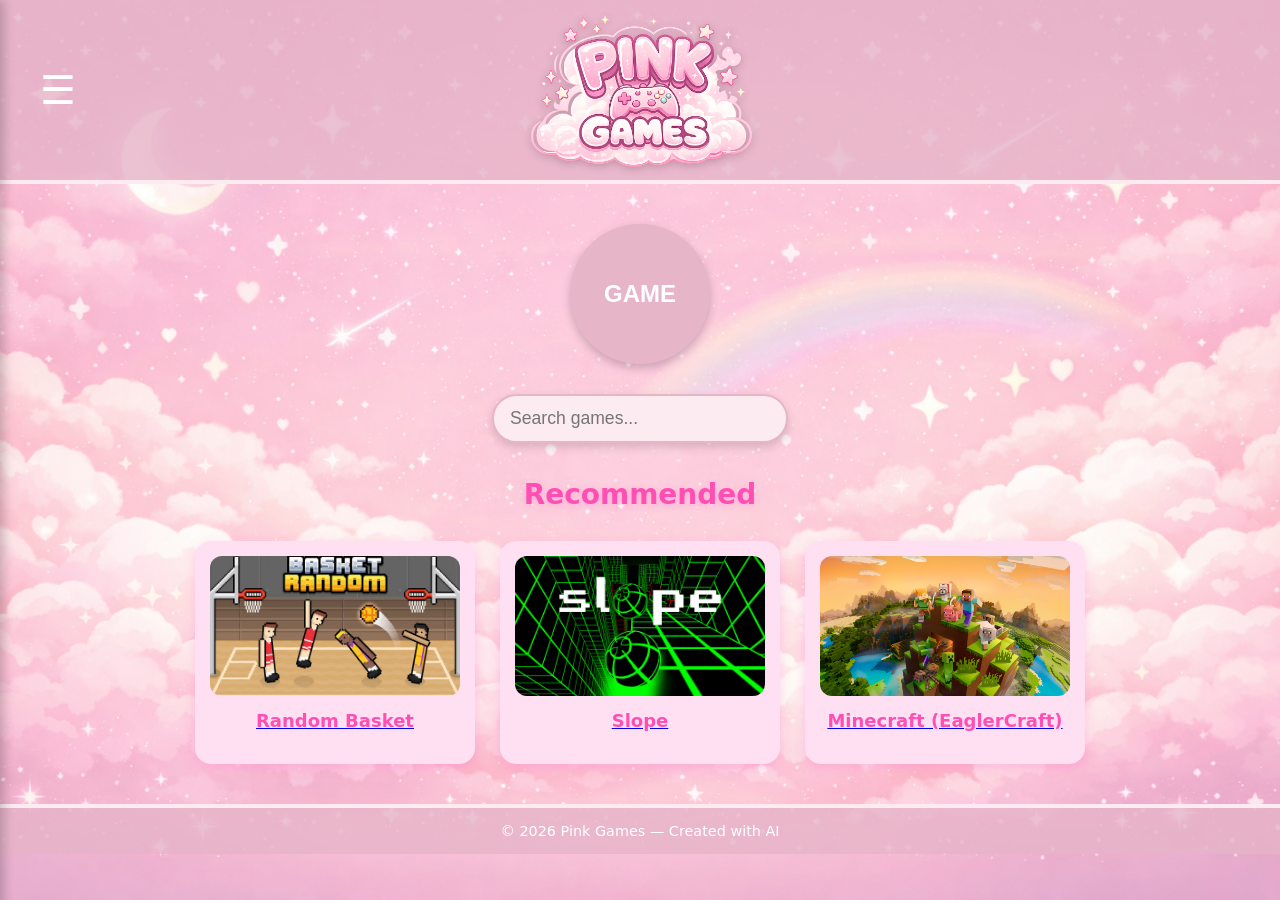
<file: Pink-Games-Website/index.html>
<!DOCTYPE html>
<html lang="en">
<head>
    <meta charset="UTF-8">
    <meta name="viewport" content="width=device-width, initial-scale=1.0">
    <title>Pink Games</title>

    <link rel="icon" type="image/png" href="logo.png">
    <link rel="stylesheet" href="style.css">
</head>

<body>

<header>
    <button id="menuBtn" class="menu-btn">☰</button>
    <img src="logo.png" alt="Pink Games Logo" class="logo">
</header>

<!-- Center Button -->
<div class="center-btn-container">
    <button id="gameBtn" class="game-btn">GAME</button>
</div>

<div class="search-container">
    <input type="text" id="searchBar" placeholder="Search games...">
    <div id="searchResults" class="search-results"></div>
</div>

<h2 class="recommended-title">Recommended</h2>

<div class="new-games">

    <a href="game1.html" class="game-box">
        <img src="images/randombasket.png" alt="Random Basket">
        <p>Random Basket</p>
    </a>

    <a href="game4.html" class="game-box">
        <img src="images/slope.png" alt="Slope">
        <p>Slope</p>
    </a>

    <a href="game5.html" class="game-box">
        <img src="images/minecraft.png" alt="Minecraft">
        <p>Minecraft (EaglerCraft)</p>
    </a>

</div>

<!-- Pop‑Up Menu (LEFT SIDE NOW) -->
<div id="popupMenu" class="popup-menu">
    <button class="close-btn" id="closeMenu">×</button>

    <h3>Menu</h3>
    <a href="index.html">Home</a>
    <a href="game1.html">Random Basket</a>
    <a href="game2.html">Sans Fight</a>
    <a href="game3.html">Cluster Rush</a>
    <a href="game4.html">Slope</a>
    <a href="game5.html">Minecraft</a>
    <a href="game6.html">There Is No Game</a>

</div>

<footer>
    © 2026 Pink Games — Created with AI
</footer>

<script src="script.js"></script>
</body>
</html>
</file>
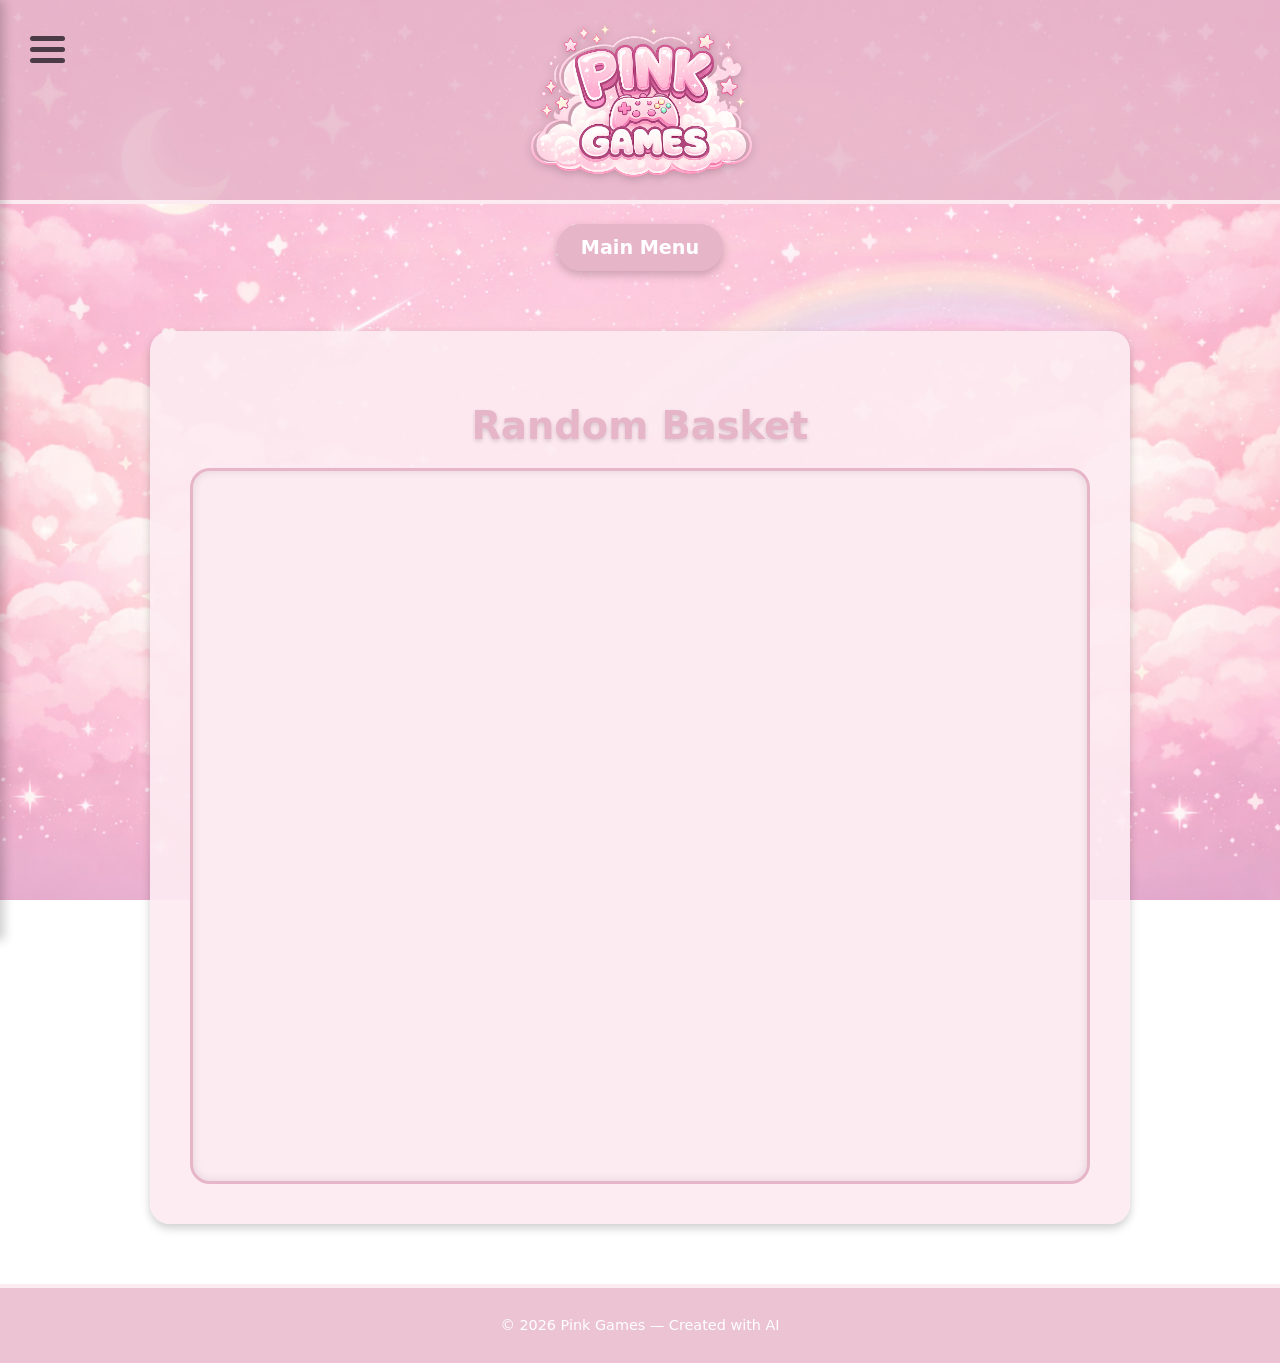
<file: Pink-Games-Website/game1.html>
<!DOCTYPE html>
<html lang="en">
<head>
    <meta charset="UTF-8">
    <meta name="viewport" content="width=device-width, initial-scale=1.0">
    <title>Pink Games — Random Basket</title>

    <link rel="icon" type="image/png" href="logo.png">
    <link rel="stylesheet" href="style.css">
    <script src="script.js"></script>
</head>

<body>

<header class="game-header">
    <img src="logo.png" alt="Pink Games Logo" class="logo">
</header>

<div class="hamburger-menu" onclick="toggleMenu()">
    <div></div>
    <div></div>
    <div></div>
</div>

<div id="popupMenu" class="popup-menu">
    <a href="index.html">Home</a>
    <a href="game1.html">Random Basket</a>
    <a href="game2.html">Sans Fight</a>
    <a href="game3.html">Cluster Rush</a>
    <a href="game4.html">Slope</a>
    <a href="game5.html">Minecraft</a>
    <a href="game6.html">There Is No Game</a>
</div>



<!-- Back to Main Menu Button -->
<div class="back-menu-container">
    <a href="index.html" class="back-menu-btn">Main Menu</a>
</div>

<main class="game-page">
    <h2 class="game-title">Random Basket</h2>

    <div class="game-frame">
        <iframe
                src="https://www.twoplayergames.org/embed/basket-random"
                class="game-embed"
                frameborder="0"
                allowfullscreen>
        </iframe>
    </div>
</main>

<footer>
    <p>© 2026 Pink Games — Created with AI</p>
</footer>

</body>
</html>
</file>
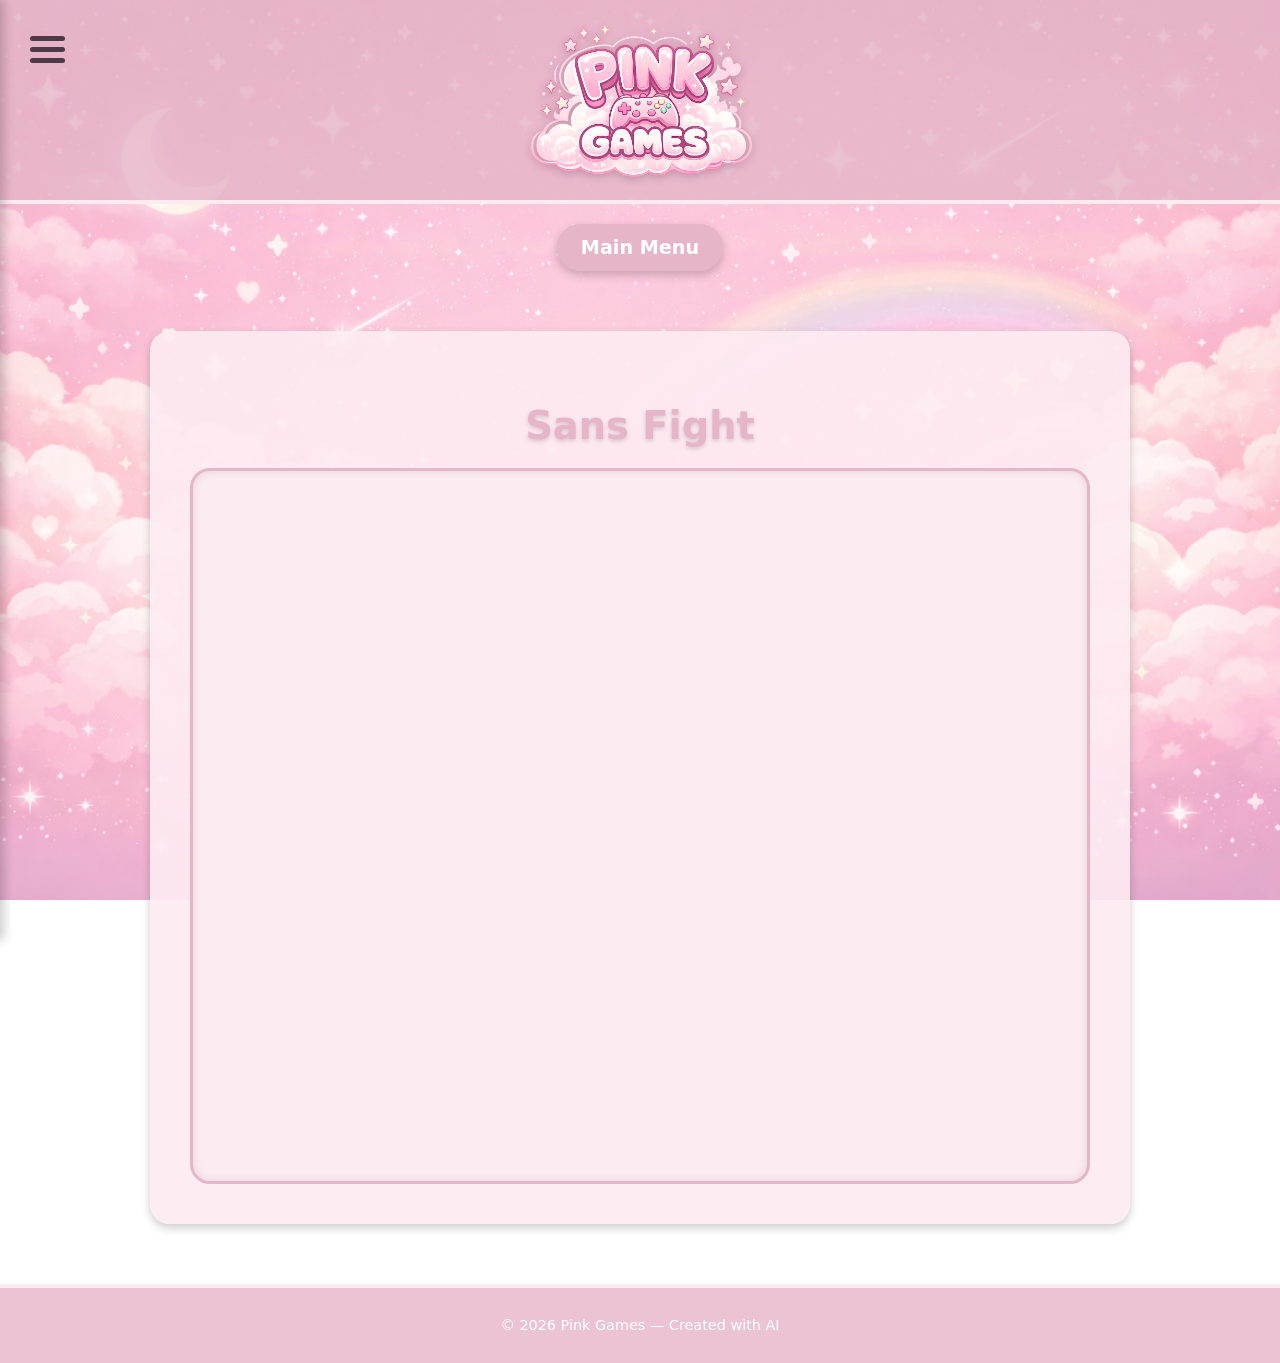
<file: Pink-Games-Website/game2.html>
<!DOCTYPE html>
<html lang="en">
<head>
    <meta charset="UTF-8">
    <meta name="viewport" content="width=device-width, initial-scale=1.0">
    <title>Pink Games — Sans Fight</title>

    <link rel="icon" type="image/png" href="logo.png">
    <link rel="stylesheet" href="style.css">
    <script src="script.js"></script>
</head>

<body>

<header class="game-header">
    <img src="logo.png" alt="Pink Games Logo" class="logo">
</header>

<div class="hamburger-menu" onclick="toggleMenu()">
    <div></div>
    <div></div>
    <div></div>
</div>

<div id="popupMenu" class="popup-menu">
    <a href="index.html">Home</a>
    <a href="game1.html">Random Basket</a>
    <a href="game2.html">Sans Fight</a>
    <a href="game3.html">Cluster Rush</a>
    <a href="game4.html">Slope</a>
    <a href="game5.html">Minecraft</a>
    <a href="game6.html">There Is No Game</a>
</div>

<div class="back-menu-container">
    <a href="index.html" class="back-menu-btn">Main Menu</a>
</div>

<main class="game-page">
    <h2 class="game-title">Sans Fight</h2>

    <div class="game-frame">
        <iframe
                src="https://sans.nyaasu.top/"
                class="game-embed"
                frameborder="0"
                allowfullscreen>
        </iframe>
    </div>
</main>

<footer>
    <p>© 2026 Pink Games — Created with AI</p>
</footer>

</body>
</html>
</file>
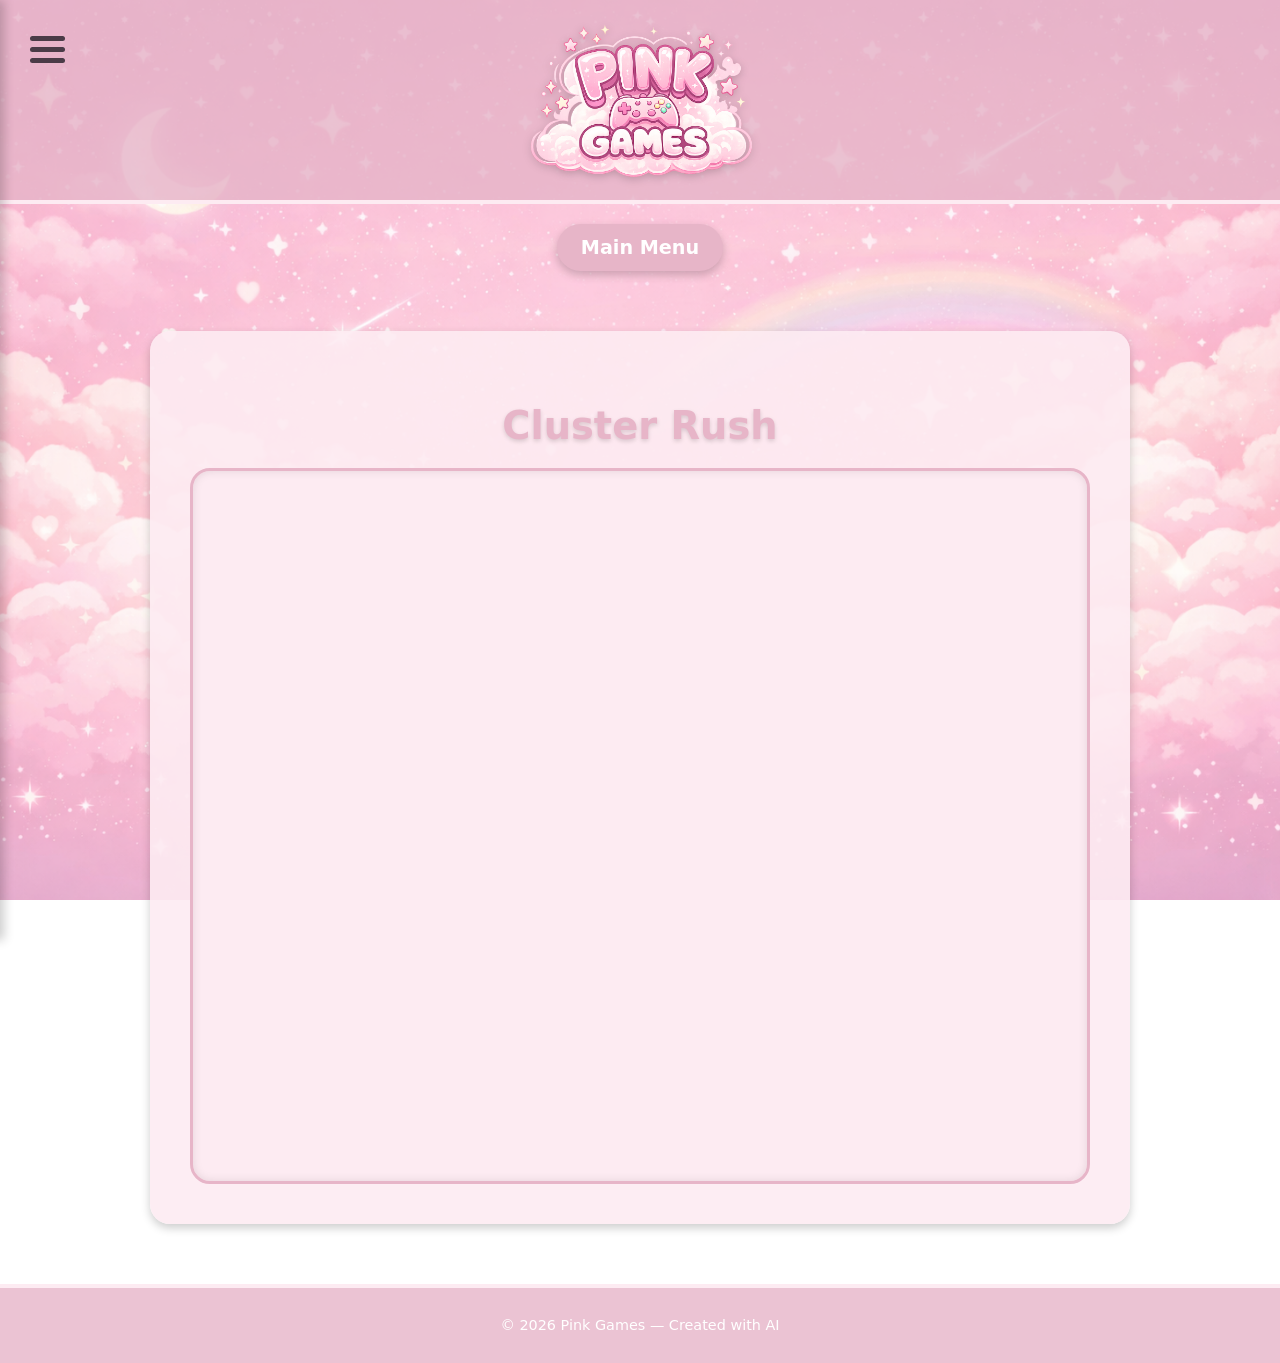
<file: Pink-Games-Website/game3.html>
<!DOCTYPE html>
<html lang="en">
<head>
    <meta charset="UTF-8">
    <meta name="viewport" content="width=device-width, initial-scale=1.0">
    <title>Pink Games — Cluster Rush</title>

    <link rel="icon" type="image/png" href="logo.png">
    <link rel="stylesheet" href="style.css">
    <script src="script.js"></script>
</head>

<body>

<header class="game-header">
    <img src="logo.png" alt="Pink Games Logo" class="logo">
</header>

<div class="hamburger-menu" onclick="toggleMenu()">
    <div></div>
    <div></div>
    <div></div>
</div>

<div id="popupMenu" class="popup-menu">
    <a href="index.html">Home</a>
    <a href="game1.html">Random Basket</a>
    <a href="game2.html">Sans Fight</a>
    <a href="game3.html">Cluster Rush</a>
    <a href="game4.html">Slope</a>
    <a href="game5.html">Minecraft</a>
    <a href="game6.html">There Is No Game</a>
</div>

<div class="back-menu-container">
    <a href="index.html" class="back-menu-btn">Main Menu</a>
</div>

<main class="game-page">
    <h2 class="game-title">Cluster Rush</h2>

    <div class="game-frame">
        <iframe
                src="https://clusterrush.io/"
                class="game-embed"
                frameborder="0"
                allowfullscreen>
        </iframe>
    </div>
</main>

<footer>
    <p>© 2026 Pink Games — Created with AI</p>
</footer>

</body>
</html>
</file>
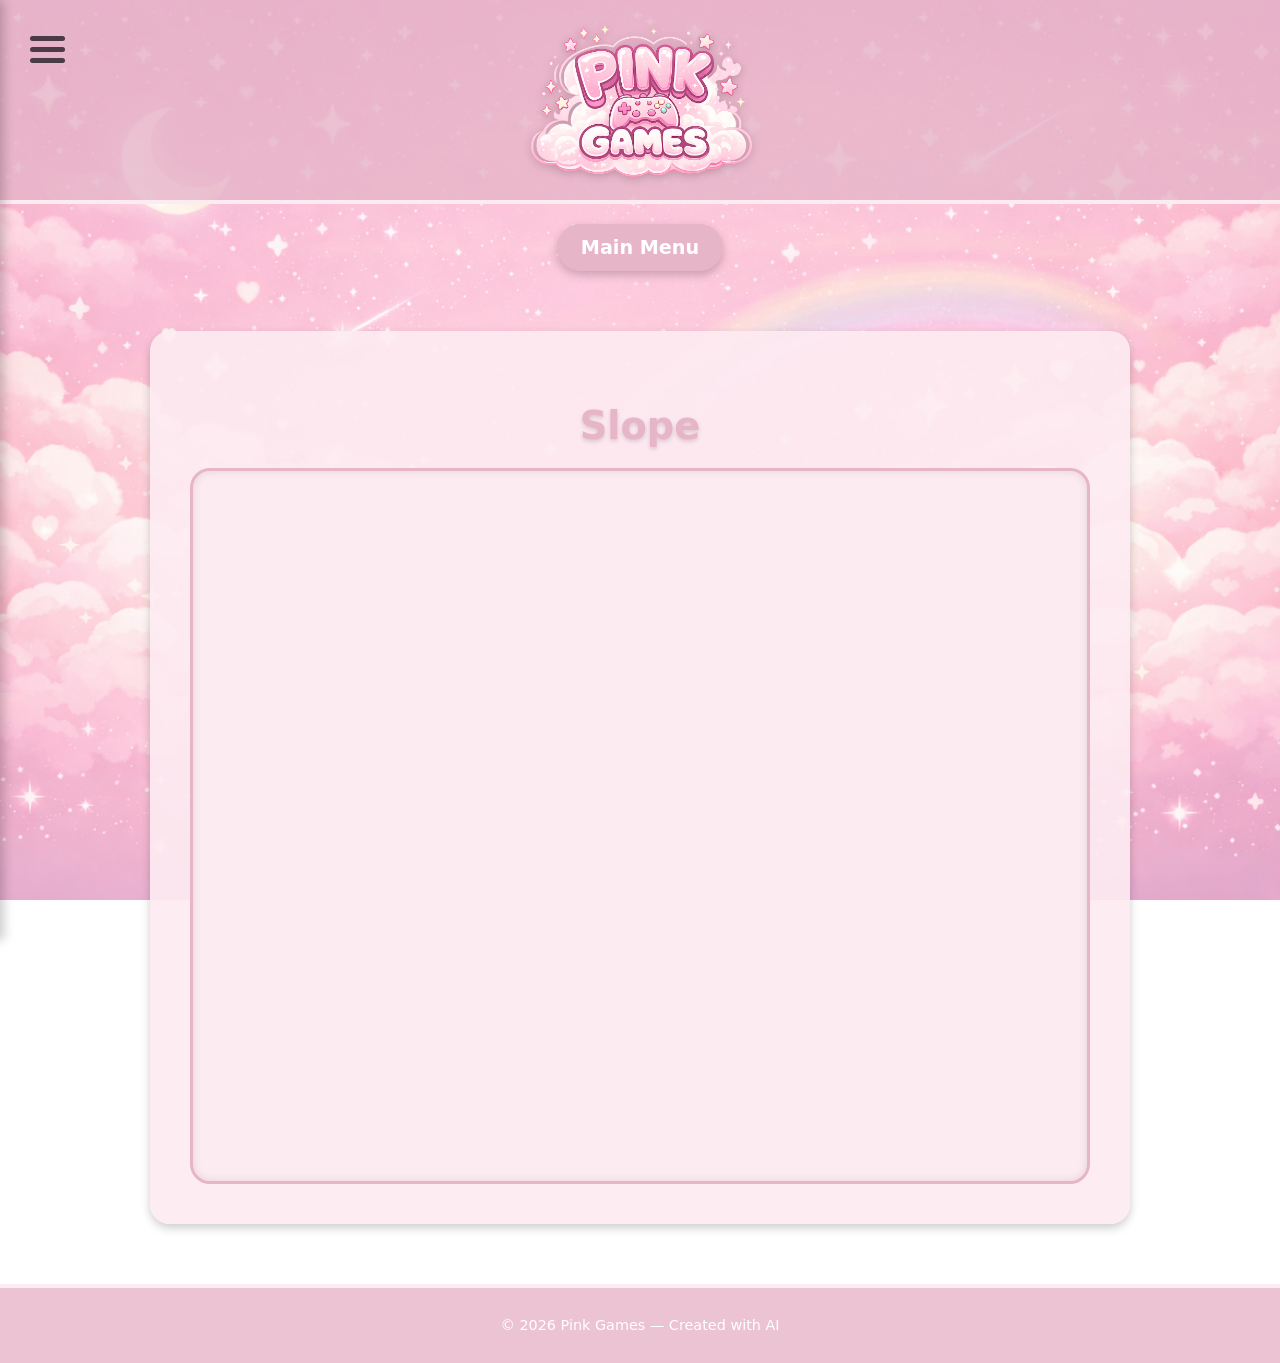
<file: Pink-Games-Website/game4.html>
<!DOCTYPE html>
<html lang="en">
<head>
    <meta charset="UTF-8">
    <meta name="viewport" content="width=device-width, initial-scale=1.0">
    <title>Pink Games — Slope</title>

    <link rel="icon" type="image/png" href="logo.png">
    <link rel="stylesheet" href="style.css">
    <script src="script.js"></script>
</head>

<body>

<header class="game-header">
    <img src="logo.png" alt="Pink Games Logo" class="logo">
</header>

<div class="hamburger-menu" onclick="toggleMenu()">
    <div></div>
    <div></div>
    <div></div>
</div>

<div id="popupMenu" class="popup-menu">
    <a href="index.html">Home</a>
    <a href="game1.html">Random Basket</a>
    <a href="game2.html">Sans Fight</a>
    <a href="game3.html">Cluster Rush</a>
    <a href="game4.html">Slope</a>
    <a href="game5.html">Minecraft</a>'
    <a href="game6.html">There Is No Game</a>
</div>

<div class="back-menu-container">
    <a href="index.html" class="back-menu-btn">Main Menu</a>
</div>

<main class="game-page">
    <h2 class="game-title">Slope</h2>

    <div class="game-frame">
        <iframe
                src="https://slope-3d.io/game/slope/"
                class="game-embed"
                frameborder="0"
                allowfullscreen>
        </iframe>
    </div>
</main>

<footer>
    <p>© 2026 Pink Games — Created with AI</p>
</footer>

</body>
</html>
</file>
<file: Pink-Games-Website/style.css>
/* ---- THEME ---- */
:root {
    --pink-bg: #f8d7e3;
    --pink-light: #fdebf2;
    --pink-dark: #e7b5c8;
    --text-dark: #4a3b47;
    --white: #ffffff;
}

/* Global */
body {
    margin: 0;
    font-family: system-ui, -apple-system, BlinkMacSystemFont, "Segoe UI",
    "Roboto", "Helvetica Neue", Arial, sans-serif;
    background-image: url("background.png");
    background-size: cover;
    background-repeat: no-repeat;
    background-position: center;
    background-attachment: fixed;
    color: var(--text-dark);
}

/* ---- HEADER ---- */
header {
    background: rgba(231, 181, 200, 0.8);
    padding: 10px 20px;
    display: grid;
    grid-template-columns: 60px 1fr 60px;
    align-items: center;
    border-bottom: 4px solid var(--pink-light);
}


/* Logo */
.logo {
    height: 160px;
    width: auto;
    display: block;
    margin: 0 auto;
    filter: drop-shadow(0 2px 4px rgba(0,0,0,0.2));
}

/* ---- CENTER GAME BUTTON ---- */
.center-btn-container {
    display: flex;
    justify-content: center;
    margin-top: 40px;
}

.game-btn {
    background: var(--pink-dark);
    color: var(--white);
    border: none;
    border-radius: 50%;
    width: 140px;
    height: 140px;
    font-size: 1.5rem;
    font-weight: bold;
    cursor: pointer;
    box-shadow: 0 4px 10px rgba(0,0,0,0.2);
    transition: 0.2s ease;
}

.game-btn:hover {
    transform: scale(1.05);
}

/* ---- POP‑UP MENU ---- */
.popup-menu {
    position: fixed;
    top: 0;
    left: -300px; /* was right: -300px */
    width: 260px;
    height: 100%;
    background: rgba(253, 235, 242, 0.95);
    box-shadow: 4px 0 10px rgba(0,0,0,0.2); /* shadow on the right side now */
    padding: 20px;
    transition: 0.3s ease;
    display: flex;
    flex-direction: column;
}

.popup-menu.open {
    left: 0; /* slide in from the left */
}


.popup-menu h3 {
    margin-top: 0;
    font-size: 1.6rem;
}

.popup-menu a {
    text-decoration: none;
    color: var(--text-dark);
    font-size: 1.2rem;
    margin: 10px 0;
}

.close-btn {
    align-self: flex-end;
    font-size: 2rem;
    background: none;
    border: none;
    cursor: pointer;
}

/* ---- GAME PAGE ---- */
.game-page {
    max-width: 900px;
    margin: 60px auto;
    background: rgba(253, 235, 242, 0.9);
    padding: 40px;
    border-radius: 20px;
    box-shadow: 0 4px 10px rgba(0,0,0,0.2);
    text-align: center;
}

/* Cute rounded title */
.game-title {
    font-family: "Comic Sans MS", "Comic Sans", "Fredoka", "Baloo", system-ui, sans-serif;
    font-size: 2.4rem;
    font-weight: 700;
    color: var(--pink-dark);
    text-shadow: 0 2px 4px rgba(0,0,0,0.15);
    margin-bottom: 10px;
}

/* Bigger pink field for the game */
.game-frame {
    background: var(--pink-light);
    border: 3px solid var(--pink-dark);
    border-radius: 20px;
    padding: 30px;
    box-shadow: inset 0 0 10px rgba(0,0,0,0.1);
    overflow: visible;
    margin-top: 20px;
}

/* Game iframe */
.game-embed {
    width: 100%;
    height: 650px;
    border-radius: 12px;
    display: block;
}

/* ---- BACK TO MENU BUTTON ---- */
.back-menu-container {
    display: flex;
    justify-content: center;
    margin-top: 20px;
}

.back-menu-btn {
    background: var(--pink-dark);
    color: var(--white);
    text-decoration: none;
    padding: 12px 24px;
    border-radius: 30px;
    font-size: 1.2rem;
    font-weight: bold;
    box-shadow: 0 4px 10px rgba(0,0,0,0.2);
    transition: 0.2s ease;
}

.back-menu-btn:hover {
    background: var(--pink-light);
    color: var(--text-dark);
    transform: scale(1.05);
}

/* ---- FOOTER ---- */
footer {
    text-align: center;
    padding: 15px;
    margin-top: 40px;
    background: rgba(231, 181, 200, 0.8);
    color: var(--white);
    font-size: 0.9rem;
    border-top: 4px solid var(--pink-light);
}

.menu-btn {
    font-size: 2.5rem;
    background: none;
    border: none;
    color: var(--white);
    cursor: pointer;
    padding: 10px 20px;
}

.game-header {
    display: flex;                 /* override grid */
    justify-content: center;       /* center horizontally */
    align-items: center;           /* center vertically */
    background: rgba(231, 181, 200, 0.8);
    padding: 20px 0;
    border-bottom: 4px solid var(--pink-light);
}

.game-header .logo {
    margin: 0;                     /* flex already centers it */
    display: block;
}
/* Hamburger icon */
.hamburger-menu {
    width: 35px;
    cursor: pointer;
    margin: 20px;
    position: absolute;
    top: 10px;
    left: 10px;
}

.hamburger-menu div {
    width: 100%;
    height: 5px;
    background-color: var(--text-dark);
    margin: 6px 0;
    border-radius: 3px;
}/* ---- SEARCH BAR ---- */
.search-container {
    display: flex;
    flex-direction: column;
    align-items: center;
    margin-top: 30px;
}

#searchBar {
    width: 260px;
    padding: 12px 16px;
    border-radius: 25px;
    border: 2px solid var(--pink-dark);
    background: var(--pink-light);
    font-size: 1.1rem;
    color: var(--text-dark);
    outline: none;
    box-shadow: 0 4px 10px rgba(0,0,0,0.15);
}

#searchBar:focus {
    transform: scale(1.03);
}

.search-results {
    margin-top: 15px;
    background: rgba(253, 235, 242, 0.95);
    padding: 15px;
    border-radius: 15px;
    width: 260px;
    box-shadow: 0 4px 10px rgba(0,0,0,0.15);
    display: none;
}

.search-results a {
    display: block;
    padding: 8px 0;
    color: var(--text-dark);
    text-decoration: none;
    font-weight: bold;
}

.search-results a:hover {
    color: var(--pink-dark);
}

.fullscreen-container {
    text-align: center;
    margin-top: 20px;
}

.fullscreen-btn {
    background: linear-gradient(135deg, #ff9adf, #ff6ec7);
    color: white;
    border: none;
    padding: 14px 32px;
    border-radius: 14px;
    font-size: 20px;
    font-weight: 600;
    cursor: pointer;
    box-shadow: 0 4px 12px rgba(255, 110, 199, 0.4);
    transition: 0.25s ease;
}

.fullscreen-btn:hover {
    background: linear-gradient(135deg, #ffb3e8, #ff4fb4);
    transform: translateY(-3px) scale(1.05);
    box-shadow: 0 6px 18px rgba(255, 110, 199, 0.6);
}

.fullscreen-btn:active {
    transform: translateY(0px) scale(0.98);
    box-shadow: 0 3px 10px rgba(255, 110, 199, 0.4);
}

.new-games {
    display: flex;
    justify-content: center;
    gap: 25px;
    margin-top: 30px;
    flex-wrap: wrap;
}

.game-box {
    width: 250px;
    background: #ffe0f3;
    border-radius: 16px;
    padding: 15px;
    text-align: center;
    box-shadow: 0 4px 12px rgba(255, 110, 199, 0.3);
    transition: 0.25s ease;
    cursor: pointer;
}

.game-box:hover {
    transform: translateY(-5px);
    box-shadow: 0 6px 18px rgba(255, 110, 199, 0.5);
}

.game-box img {
    width: 100%;
    height: 140px;
    object-fit: cover;
    border-radius: 12px;
}

.game-box p {
    margin-top: 10px;
    font-size: 18px;
    font-weight: 600;
    color: #ff4fb4;
}

.recommended-title {
    text-align: center;
    font-size: 28px;
    font-weight: 700;
    margin-top: 35px;
    margin-bottom: 15px;
    color: #ff4fb4;
    text-shadow: 0 2px 6px rgba(255, 110, 199, 0.3);
}
</file>
